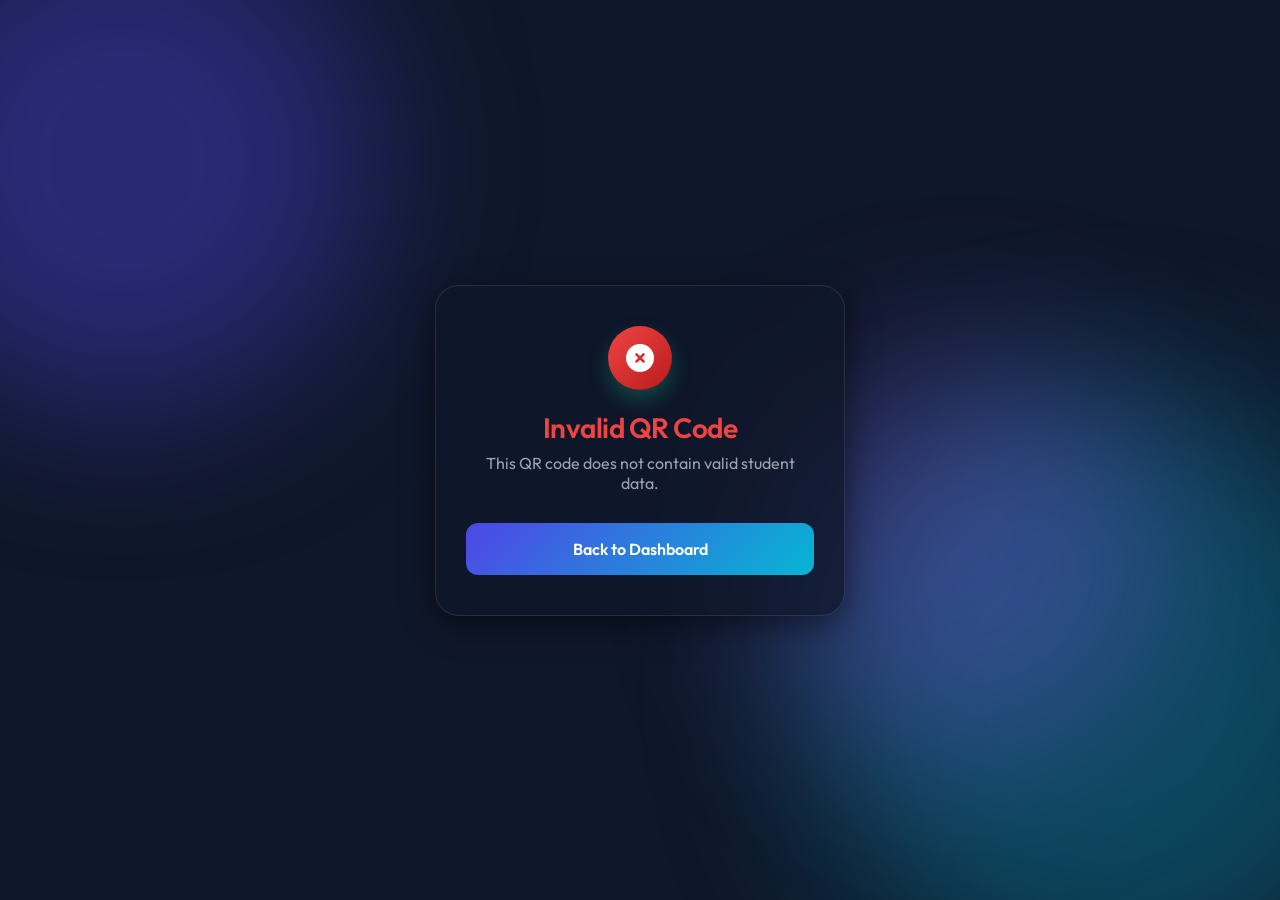
<file: scan.html>
<!DOCTYPE html>
<html lang="en">
<head>
    <meta charset="UTF-8">
    <meta name="viewport" content="width=device-width, initial-scale=1.0">
    <title>Scanner - Smart Attendance</title>
    <link href="https://fonts.googleapis.com/css2?family=Outfit:wght@300;400;500;600;700&display=swap" rel="stylesheet">
    <link rel="stylesheet" href="https://cdnjs.cloudflare.com/ajax/libs/font-awesome/6.4.0/css/all.min.css">
    <link rel="stylesheet" href="styles.css">
</head>
<body>
    <div class="background-shapes">
        <div class="shape shape-1"></div>
        <div class="shape shape-2"></div>
        <div class="shape shape-3"></div>
    </div>

    <div class="container">
        <div class="glass-card" style="text-align: center;">
            <div class="icon-circle" style="background: linear-gradient(135deg, #10B981, #059669); box-shadow: 0 10px 20px rgba(16, 185, 129, 0.3);">
                <i class="fas fa-qrcode"></i>
            </div>
            <h2 id="scanTitle">Processing Scan...</h2>
            <p id="scanDesc" style="color: var(--text-muted); margin-bottom: 20px;">Please wait while we verify the attendance record.</p>
            
            <div id="studentDetails" style="display: none; background: rgba(255,255,255,0.05); padding: 15px; border-radius: 12px; margin-top: 20px; text-align: left; border: 1px solid rgba(255,255,255,0.1);">
                <p style="margin-bottom: 8px; font-size: 15px;"><strong style="color: white; margin-right: 5px;">Student:</strong> <span id="studentName" style="color: var(--text-muted);"></span></p>
                <p style="margin-bottom: 8px; font-size: 15px;"><strong style="color: white; margin-right: 5px;">Email:</strong> <span id="studentEmail" style="color: var(--text-muted);"></span></p>
                <p style="margin-bottom: 8px; font-size: 15px;"><strong style="color: white; margin-right: 5px;">Time:</strong> <span id="scanTime" style="color: var(--text-muted);"></span></p>
                <div style="background: rgba(16, 185, 129, 0.1); border: 1px solid rgba(16, 185, 129, 0.3); border-radius: 8px; padding: 10px; margin-top: 15px; text-align: center;">
                    <p style="color: #10B981; font-weight: 600; font-size: 16px;"><i class="fas fa-check-circle"></i> Marked Present</p>
                </div>
            </div>
            
            <a href="index.html" class="btn-primary" style="margin-top: 30px; text-decoration: none; justify-content: center;">Back to Dashboard</a>
        </div>
    </div>

    <script>
        document.addEventListener('DOMContentLoaded', () => {
            const params = new URLSearchParams(window.location.search);
            const email = params.get('email');
            const name = params.get('name');
            
            const title = document.getElementById('scanTitle');
            const desc = document.getElementById('scanDesc');
            const details = document.getElementById('studentDetails');
            const icon = document.querySelector('.icon-circle i');
            
            if (email && name) {
                // Simulate processing delay for scanning effect
                setTimeout(() => {
                    icon.className = 'fas fa-check-double';
                    title.innerText = "Scan Successful!";
                    title.style.color = "#10B981";
                    desc.innerText = "Attendance has been securely recorded on this device.";
                    
                    document.getElementById('studentName').innerText = decodeURIComponent(name);
                    document.getElementById('studentEmail').innerText = decodeURIComponent(email);
                    document.getElementById('scanTime').innerText = new Date().toLocaleTimeString();
                    
                    details.style.display = 'block';
                    
                    // Save to local database (Teacher's device)
                    let records = JSON.parse(localStorage.getItem('attendance_records')) || [];
                    records.push({
                        email: decodeURIComponent(email),
                        status: "Present",
                        timestamp: new Date().toISOString(),
                        location: "Scanned via External Device",
                        ipAddress: "N/A"
                    });
                    localStorage.setItem('attendance_records', JSON.stringify(records));
                }, 1500); 
            } else {
                icon.className = 'fas fa-times-circle';
                icon.parentElement.style.background = 'linear-gradient(135deg, #ef4444, #b91c1c)';
                title.innerText = "Invalid QR Code";
                title.style.color = "#ef4444";
                desc.innerText = "This QR code does not contain valid student data.";
            }
        });
    </script>
</body>
</html>
</file>
<file: styles.css>
:root {
    --primary: #4F46E5;
    --primary-hover: #4338CA;
    --secondary: #06B6D4;
    --text-main: #FFFFFF;
    --text-muted: #9CA3AF;
    --bg-dark: #0f172a;
    --glass-bg: rgba(15, 23, 42, 0.75);
    --glass-border: rgba(255, 255, 255, 0.1);
    --glass-shadow: 0 8px 32px 0 rgba(0, 0, 0, 0.5);
}

* {
    margin: 0;
    padding: 0;
    box-sizing: border-box;
    font-family: 'Outfit', sans-serif;
}

body {
    background-color: var(--bg-dark);
    color: var(--text-main);
    min-height: 100vh;
    display: flex;
    justify-content: center;
    align-items: center;
    position: relative;
    overflow: hidden;
    user-select: none;
    -webkit-user-select: none;
}

/* Backgrounds */
.background-shapes {
    position: absolute;
    width: 100vw;
    height: 100vh;
    z-index: -2;
    overflow: hidden;
    transition: opacity 0.5s ease;
}

.profile-background {
    position: absolute;
    top: 0;
    left: 0;
    width: 100vw;
    height: 100vh;
    background: url('bg.png') no-repeat center center/cover;
    z-index: -1;
    opacity: 0;
    transition: opacity 1s ease;
    filter: brightness(0.4) blur(3px); /* Darken so text is legible */
}

.shape {
    position: absolute;
    filter: blur(80px);
    border-radius: 50%;
    animation: float 10s infinite alternate ease-in-out;
}

.shape-1 {
    top: -10%;
    left: -10%;
    width: 500px;
    height: 500px;
    background: rgba(79, 70, 229, 0.4);
    animation-delay: 0s;
}

.shape-2 {
    bottom: -10%;
    right: -10%;
    width: 600px;
    height: 600px;
    background: rgba(6, 182, 212, 0.3);
    animation-delay: -5s;
}

.shape-3 {
    top: 40%;
    left: 60%;
    width: 400px;
    height: 400px;
    background: rgba(139, 92, 246, 0.3);
    animation-duration: 15s;
}

@keyframes float {
    0% { transform: translate(0, 0) scale(1); }
    100% { transform: translate(30px, 50px) scale(1.1); }
}

/* Container & Sections */
.container {
    width: 100%;
    max-width: 450px;
    padding: 20px;
    position: relative;
    z-index: 10;
}

.section {
    display: none;
    opacity: 0;
    transform: translateY(20px);
    transition: all 0.4s cubic-bezier(0.4, 0, 0.2, 1);
}

.section.active {
    display: block;
    opacity: 1;
    transform: translateY(0);
    animation: slideUpFade 0.5s cubic-bezier(0.4, 0, 0.2, 1) forwards;
}

@keyframes slideUpFade {
    from { opacity: 0; transform: translateY(20px); }
    to { opacity: 1; transform: translateY(0); }
}

/* Glassmorphism Card */
.glass-card {
    background: var(--glass-bg);
    backdrop-filter: blur(20px);
    -webkit-backdrop-filter: blur(20px);
    border: 1px solid var(--glass-border);
    box-shadow: var(--glass-shadow);
    border-radius: 24px;
    padding: 40px 30px;
    text-align: center;
}

/* Profile Specific Styles */
.profile-card {
    padding: 30px;
}

.profile-header {
    border-bottom: 1px solid rgba(255, 255, 255, 0.1);
    padding-bottom: 20px;
    margin-bottom: 20px;
}

.profile-avatar {
    width: 80px;
    height: 80px;
    border-radius: 50%;
    border: 3px solid var(--primary);
    margin-bottom: 15px;
    box-shadow: 0 5px 15px rgba(0,0,0,0.3);
}

.role-badge {
    display: inline-block;
    background: rgba(79, 70, 229, 0.2);
    color: #A5B4FC;
    padding: 4px 12px;
    border-radius: 20px;
    font-size: 13px;
    margin-top: 5px;
    border: 1px solid rgba(79, 70, 229, 0.5);
}

.dashboard-content {
    margin-bottom: 25px;
}

.status-box, .device-box {
    background: rgba(255,255,255,0.03);
    border-radius: 12px;
    padding: 15px;
    margin-bottom: 15px;
    border: 1px solid rgba(255,255,255,0.05);
    text-align: left;
}

.status-box h3, .device-box h3 {
    font-size: 14px;
    color: var(--text-muted);
    margin-bottom: 5px;
}

.device-box p {
    font-size: 15px;
    color: white;
    margin-top: 8px;
    display: flex;
    align-items: center;
    gap: 8px;
}

.status.present {
    color: #10B981;
    font-weight: 600;
    font-size: 18px;
}

.qr-container {
    background: rgba(255,255,255,0.03);
    border-radius: 12px;
    padding: 20px;
    border: 1px solid rgba(255,255,255,0.05);
}

.qr-container p {
    font-size: 14px;
    color: var(--text-muted);
    margin-bottom: 15px;
}

.qr-box {
    width: 150px;
    height: 150px;
    background: white;
    border-radius: 12px;
    margin: 0 auto;
    display: flex;
    justify-content: center;
    align-items: center;
    font-size: 80px;
    color: #111827;
}

/* Header Elements (Login/Register) */
.card-header { margin-bottom: 30px; }
.icon-circle {
    width: 64px; height: 64px;
    background: linear-gradient(135deg, var(--primary), var(--secondary));
    border-radius: 50%;
    display: flex; justify-content: center; align-items: center;
    margin: 0 auto 20px; font-size: 28px; color: white;
    box-shadow: 0 10px 20px rgba(79, 70, 229, 0.3);
}
.register-icon {
    background: linear-gradient(135deg, #8B5CF6, #EC4899);
    box-shadow: 0 10px 20px rgba(139, 92, 246, 0.3);
}
h2 { font-size: 28px; font-weight: 600; margin-bottom: 8px; letter-spacing: -0.5px; }
.card-header p { color: var(--text-muted); font-size: 15px; font-weight: 300; }

/* Form Inputs */
.form-group { position: relative; margin-bottom: 20px; text-align: left; }
.input-icon {
    position: absolute; left: 16px; top: 50%; transform: translateY(-50%);
    color: var(--text-muted); transition: color 0.3s ease;
}
input, select {
    width: 100%; background: rgba(255, 255, 255, 0.05);
    border: 1px solid rgba(255, 255, 255, 0.1); border-radius: 12px;
    padding: 14px 14px 14px 45px; color: white; font-size: 15px;
    outline: none; transition: all 0.3s ease;
}
select { appearance: none; cursor: pointer; }
select option { background: var(--bg-dark); color: white; }
input:focus, select:focus {
    background: rgba(255, 255, 255, 0.08); border-color: var(--primary);
    box-shadow: 0 0 0 4px rgba(79, 70, 229, 0.1);
}
input:focus + .input-icon, select:focus + .input-icon { color: var(--primary); }
input::placeholder { color: var(--text-muted); }

/* Buttons */
.btn-primary, .btn-secondary {
    width: 100%; color: white; border: none; border-radius: 12px;
    padding: 16px; font-size: 16px; font-weight: 600; cursor: pointer;
    display: flex; justify-content: center; align-items: center; gap: 10px;
    transition: all 0.3s ease; margin-top: 10px;
}
.btn-primary { background: linear-gradient(135deg, var(--primary), var(--secondary)); }
.register-btn { background: linear-gradient(135deg, #8B5CF6, #EC4899); }
.btn-secondary { background: rgba(255,255,255,0.1); border: 1px solid rgba(255,255,255,0.2); }

.btn-primary:hover { transform: translateY(-2px); box-shadow: 0 10px 20px rgba(79, 70, 229, 0.4); }
.register-btn:hover { box-shadow: 0 10px 20px rgba(139, 92, 246, 0.4); }
.btn-secondary:hover { background: rgba(255,255,255,0.15); transform: translateY(-2px); }

/* Footer links */
.card-footer { margin-top: 25px; font-size: 14px; color: var(--text-muted); }
.card-footer a { color: var(--secondary); text-decoration: none; font-weight: 500; transition: color 0.3s ease; }
.card-footer a:hover { color: white; text-decoration: underline; }
</file>
